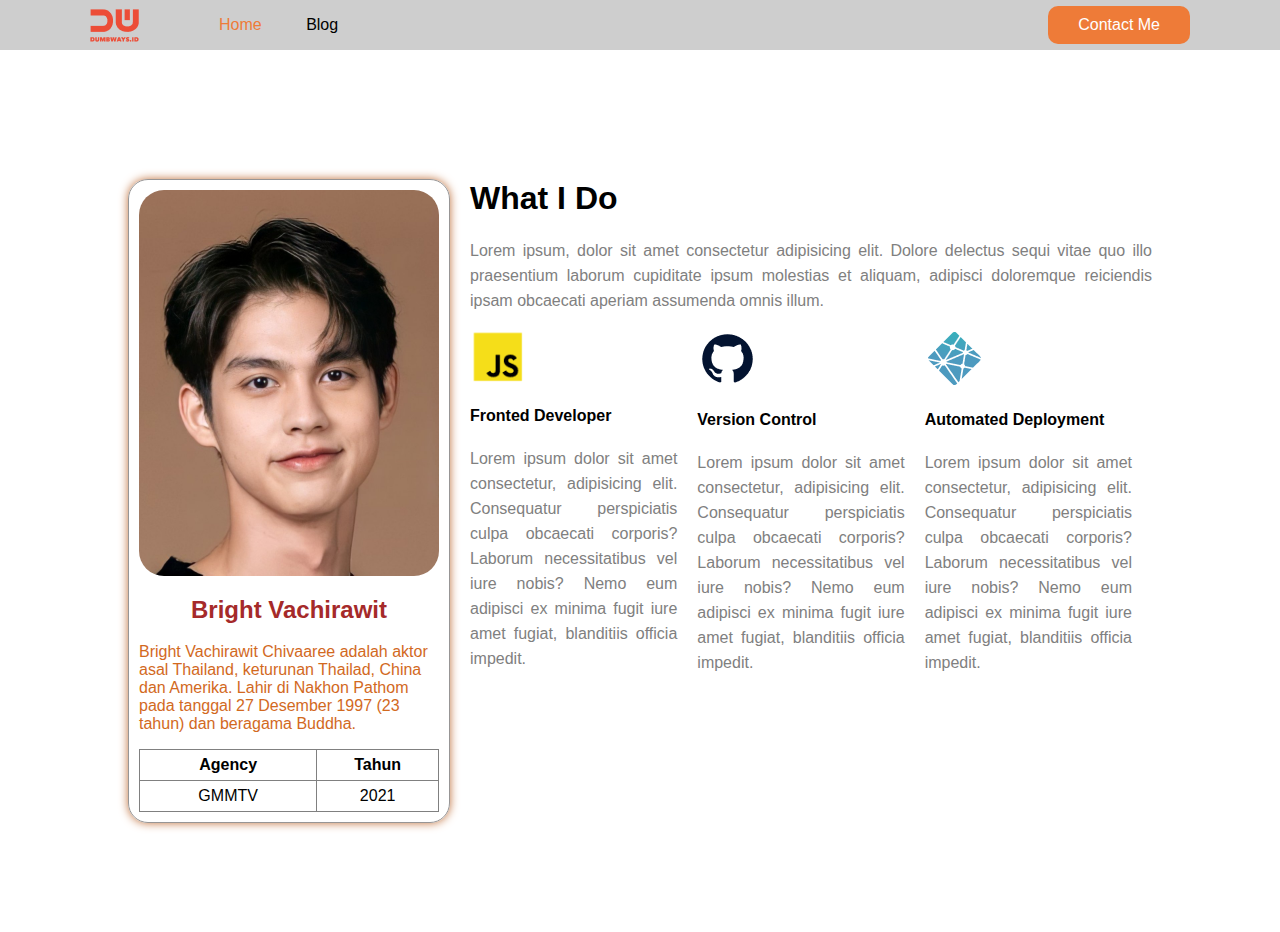
<file: index.html>
<html>
    <head>
        <title>Creating Navbar dan Layouting</title>
        <link rel="stylesheet" href="style-git.css" />
    </head>
   <body>

        <nav>
            <div class="left-side">
                 <img src="./dumbways.png" />
                <ul>
                     <li>
                         <a href="./index.html"class="list-active">Home</a>
                    </li>
                     <li>
                         <a href="./blog.html">Blog</a>
                     </li>
                </ul>
            </div>
             <div class="right-side">
                 <a href="./contact.html">Contact Me</a>
             </div>
         </nav>
         <!-- End Navbar -->

         <!-- Card Personal 93hv -->
         <div class="container-card">

         <!-- Container Card & Right Content -->

         <div class="container-card-and-content">
             <div class="card-personal">

             <div style="
             border: 1px solid rgb(151, 149, 149); 
             width: 300px;
             border-radius: 20px; 
             padding: 10px; 
             margin: 20px 0 0 0;
             box-shadow: 0px 0px 10px rgb(192, 113, 60);"> 
       
         <img src="foto/bb.jpg" alt="" style="width: 100%; border-radius: 25px" />

         <h2 style="text-align: center; color: brown;">Bright Vachirawit</h2>

         <p style="text-align: left; font-weight: 100; color: chocolate;">
            Bright Vachirawit Chivaaree adalah aktor asal Thailand, keturunan Thailad, China dan Amerika. Lahir di Nakhon Pathom pada tanggal 27 Desember 1997 (23 tahun) dan beragama Buddha.
         </p>
         
         <table border="1" style="border-collapse: collapse; width: 100%;">
             <tr>
                 <th style="padding: 6px;">Agency</th>
                 <th>Tahun</th>
             </tr>
             <tr>
                 <td style="text-align: center; padding: 6px;">GMMTV</td>
                 <td style="text-align: center;">2021</td>
             </tr>
         </table>
      </div>
    </div>

         <!-- Card -->
        
         <!-- Right Content -->
         <div class="right-content">
         <h1>What I Do</h1>
         <p>
            Lorem ipsum, dolor sit amet consectetur adipisicing elit. Dolore delectus sequi vitae quo illo praesentium laborum cupiditate ipsum molestias et aliquam, adipisci doloremque reiciendis ipsam obcaecati aperiam assumenda omnis illum.
         </p>
                 
         <!-- Card End Personal -->
         <div class="container-ability">
             <div>
                 <img src="foto/js.png" alt="">
                 <h4>Fronted Developer</h4>
                 <p>Lorem ipsum dolor sit amet consectetur, adipisicing elit. Consequatur perspiciatis culpa obcaecati corporis? Laborum necessitatibus vel iure nobis? Nemo eum adipisci ex minima fugit iure amet fugiat, blanditiis officia impedit.</p>
             </div>
             <div>
                 <img src="foto/git.png" alt="">
                 <h4>Version Control</h4>
                 <p>Lorem ipsum dolor sit amet consectetur, adipisicing elit. Consequatur perspiciatis culpa obcaecati corporis? Laborum necessitatibus vel iure nobis? Nemo eum adipisci ex minima fugit iure amet fugiat, blanditiis officia impedit.</p>
             </div>
             <div>
                 <img src="foto/deploy.png" alt="">
                 <h4>Automated Deployment</h4>
                 <p>Lorem ipsum dolor sit amet consectetur, adipisicing elit. Consequatur perspiciatis culpa obcaecati corporis? Laborum necessitatibus vel iure nobis? Nemo eum adipisci ex minima fugit iure amet fugiat, blanditiis officia impedit.</p>
             </div>
             </div>
             </div>
             </div>

         </div>

   </body>
</html>
</file>
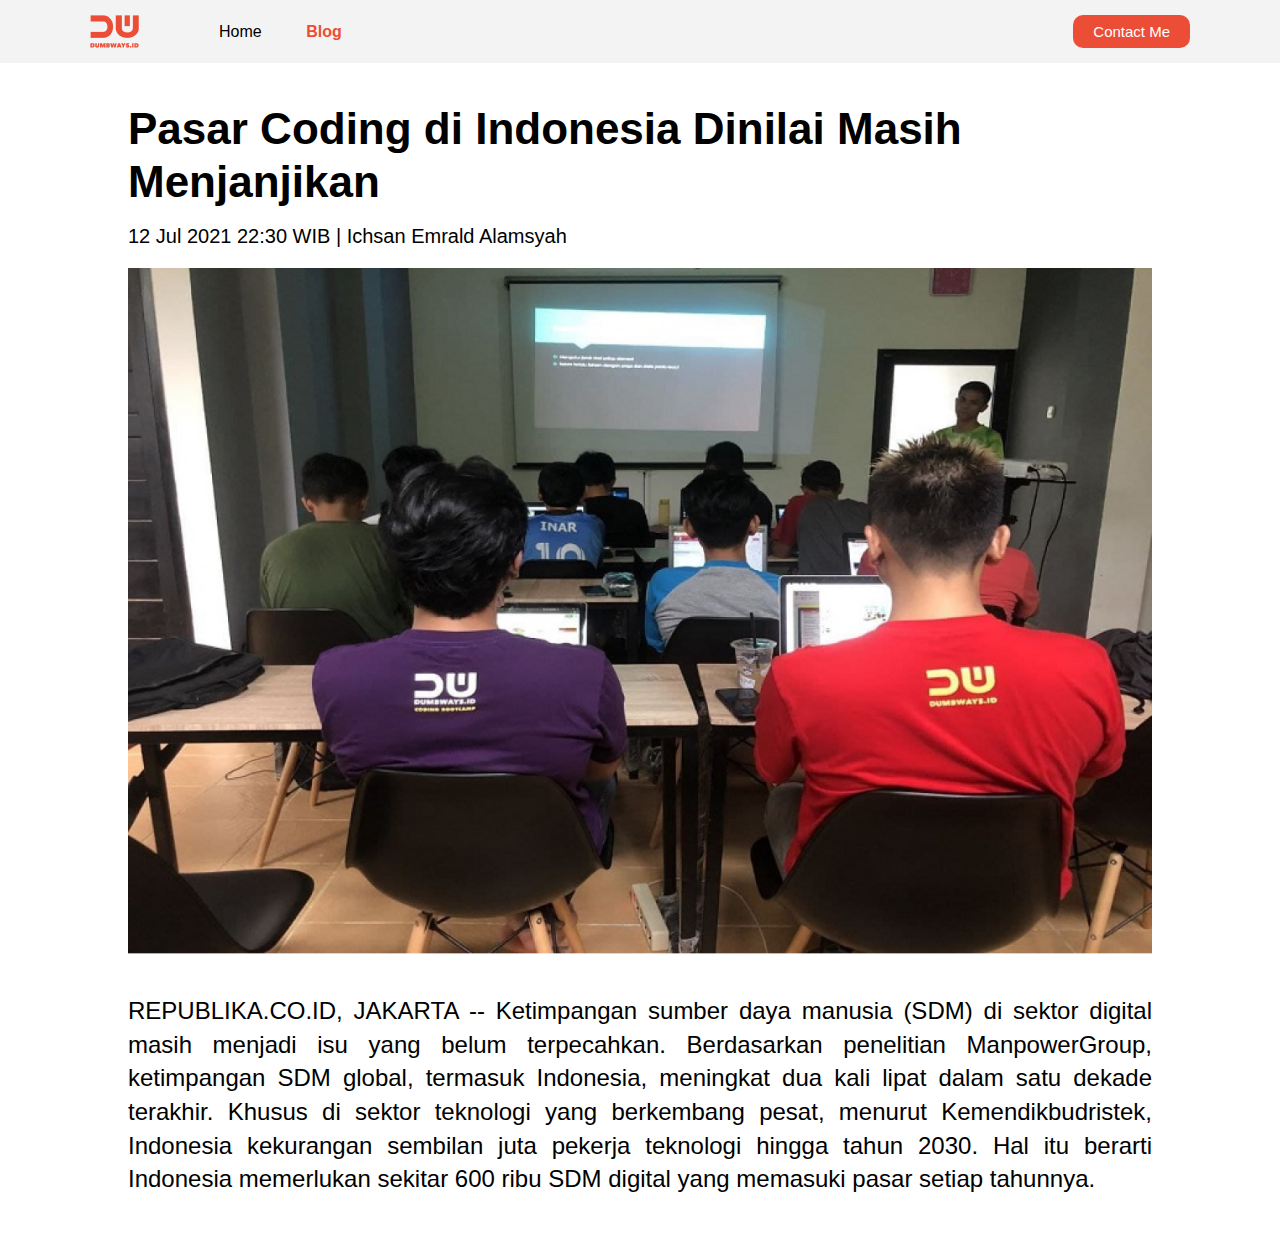
<file: blog-detail.html>
<html>
  <head>
    <title>Creating Blog Page - detail</title>
    <link rel="stylesheet" href="style.css" />
  </head>
  <body>
    <!-- NavBar -->
    <nav>
      <div class="left-side">
        <a href="index.html">
          <img src="assets/logo.png" alt="logo" />
        </a>
        <ul>
          <li>
            <a href="index.html">Home</a>
          </li>
          <li>
            <a href="blog.html" class="list-active">Blog</a>
          </li>
        </ul>
      </div>
      <div class="right-side">
        <a href="contact.html"> Contact Me </a>
      </div>
    </nav>

    <!-- Blog -->
    <div class="blog-detail">
      <div class="blog-detail-container">
        <h1>Pasar Coding di Indonesia Dinilai Masih Menjanjikan</h1>
        <div class="author">12 Jul 2021 22:30 WIB | Ichsan Emrald Alamsyah</div>
        <img src="assets/blog-img-detail.png" alt="detail" />
        <p>
          REPUBLIKA.CO.ID, JAKARTA -- Ketimpangan sumber daya manusia (SDM) di
          sektor digital masih menjadi isu yang belum terpecahkan. Berdasarkan
          penelitian ManpowerGroup, ketimpangan SDM global, termasuk Indonesia,
          meningkat dua kali lipat dalam satu dekade terakhir. Khusus di sektor
          teknologi yang berkembang pesat, menurut Kemendikbudristek, Indonesia
          kekurangan sembilan juta pekerja teknologi hingga tahun 2030. Hal itu
          berarti Indonesia memerlukan sekitar 600 ribu SDM digital yang
          memasuki pasar setiap tahunnya.
        </p>
      </div>
    </div>
  </body>
</html>
</file>
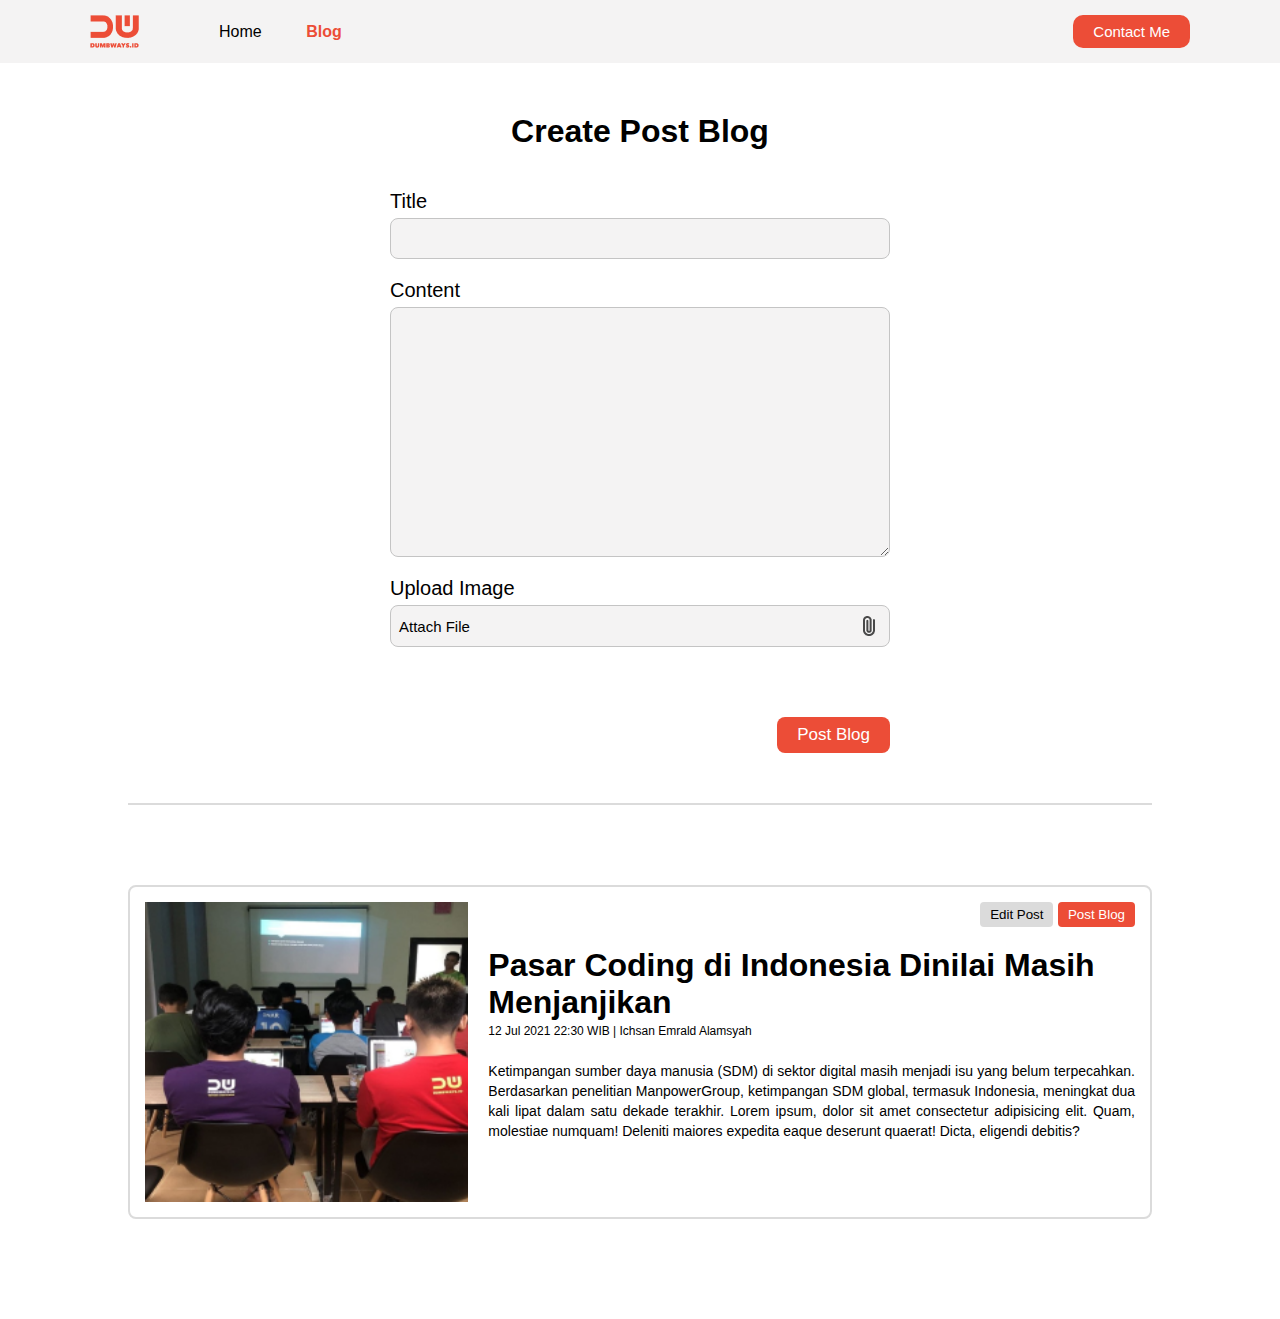
<file: blog.html>
<html>
  <head>
    <title>Creating Blog Page</title>
    <link rel="stylesheet" href="style.css" />
  </head>
  <body>
    <!-- NavBar -->
    <nav>
      <div class="left-side">
        <a href="index.html">
          <img src="assets/logo.png" alt="logo" />
        </a>
        <ul>
          <li>
            <a href="index.html">Home</a>
          </li>
          <li>
            <a href="blog.html" class="list-active">Blog</a>
          </li>
        </ul>
      </div>
      <div class="right-side">
        <a href="contact.html"> Contact Me </a>
      </div>
    </nav>

    <!-- Blog -->
    <!-- Form -->
    <div class="blog">
      <div class="blog-form">
        <div class="form-container">
          <form onsubmit="addBlog(event)">
            <h1>Create Post Blog</h1>
            <div>
              <label for="input-blog-title">Title</label>
              <input id="input-blog-title" />
            </div>
            <div>
              <label for="input-blog-content">Content</label>
              <textarea id="input-blog-content"></textarea>
            </div>
            <div>
              <label>Upload Image</label>
              <div class="input-blog-image-group">
                <label for="input-blog-image">
                  <p>Attach File</p>
                  <img src="assets/file.png" alt="file" />
                </label>
                <input type="file" id="input-blog-image" hidden />
              </div>
            </div>
            <div class="button-group">
              <button>Post Blog</button>
            </div>
          </form>
        </div>
      </div>
      <hr class="line" />
      <div id="contents" class="blog-list">
        <!-- dynamic content would be here -->
        <div class="blog-list-item">
          <div class="blog-image">
            <img src="assets/blog-img.png" alt="" />
          </div>
          <div class="blog-content">
            <div class="btn-group">
              <button class="btn-edit">Edit Post</button>
              <button class="btn-post">Post Blog</button>
            </div>
            <h1>
              <a href="blog-detail.html" target="_blank"
                >Pasar Coding di Indonesia Dinilai Masih Menjanjikan</a
              >
            </h1>
            <div class="detail-blog-content">
              12 Jul 2021 22:30 WIB | Ichsan Emrald Alamsyah
            </div>
            <p>
              Ketimpangan sumber daya manusia (SDM) di sektor digital masih
              menjadi isu yang belum terpecahkan. Berdasarkan penelitian
              ManpowerGroup, ketimpangan SDM global, termasuk Indonesia,
              meningkat dua kali lipat dalam satu dekade terakhir. Lorem ipsum,
              dolor sit amet consectetur adipisicing elit. Quam, molestiae
              numquam! Deleniti maiores expedita eaque deserunt quaerat! Dicta,
              eligendi debitis?
            </p>
          </div>
        </div>
      </div>
    </div>
    <script src="blog.js"></script>
  </body>
</html>
</file>
<file: style-git.css>
* {
    font-family: Arial, Helvetica, sans-serif;
}

body {
    margin: 0;
}

/* Navbar */

nav { 
    background-color: #cecece;
    display: flex;
}

nav .left-side {
    flex: 50%;
    display: flex;
    align-items: center;
}

nav .left-side {
    padding-left: 90px;
}

nav .left-side ul {
    display: inline;
}


nav .left-side ul li {
    display: inline;
    margin-left: 40px;
}

nav .left-side a {
    text-decoration: none;
    color: black;
}

nav .left-side .list-active {
    color: rgb(238, 123, 56);
}

nav .right-side {
    flex: 50%;
    display: flex;
    align-items: center;
    justify-content: flex-end;
    padding-right: 90px;
}

nav .right-side a {
    text-decoration: none;
    background-color: rgb(238, 123, 56);
    color: white;
    padding: 10px 30px;
    border-radius: 10px;
}

/* Card Personal */
/* Maksimal VH 100 */
.container-card {
    height: 98vh;
    display: flex;
    align-items: center;
    justify-content: center;
}

.container-card-and-content {
    display: flex;
    width: 80%;
}

.card-personal {
    flex: 10%;
}

.right-content {
    flex: 60%;
    padding-left: 20px;
}

.right-content p {
    color: gray;
    line-height: 25px;
    text-align: justify;
}

.container-ability {
    display: flex;
}

.container-ability div {
    padding-right: 20px;
}
</file>
<file: style.css>
* {
  margin: 0;
  padding: 0;
  box-sizing: border-box;
  font-family: Arial, Helvetica, sans-serif;
}

/* Navbar */
nav {
  display: flex;
  background: #f4f3f3;
  height: 7vh;
}

nav div {
  display: flex;
  align-items: center;
  flex: 50%;
}

nav div.left-side {
  padding-left: 90px;
}

nav div.right-side {
  padding-right: 90px;
  display: flex;
  justify-content: flex-end;
}

nav ul {
  list-style-type: none;
  margin-left: 40px;
}

nav ul li {
  display: inline;
  margin-left: 40px;
}

nav ul li a {
  color: #000000;
  text-decoration: none;
}

nav ul li a.list-active {
  color: #ec4d37;
  font-weight: 700;
}

nav .right-side a {
  font-size: 15px;
  padding: 8px 20px;
  background-color: #ec4d37;
  border: none;
  border-radius: 10px;
  color: #fff;
  text-decoration: none;
}

/* Blog Form */
.blog-form {
  padding: 50px 0;
  display: flex;
  justify-content: center;
}

.blog-form .form-container {
  width: 500px;
}

.blog-form .form-container h1 {
  text-align: center;
  margin-bottom: 40px;
}

.blog-form form label {
  font-size: 20px;
  font-weight: 400;
}

.blog-form form input,
textarea,
select {
  width: 100%;
  font-size: 20px;
  font-weight: 400;
  padding: 8px;
  margin-top: 5px;
  margin-bottom: 20px;
  background: #f4f3f3;
  border: 1px solid #c4c4c4;
  border-radius: 8px;
}

.blog-form form textarea {
  height: 250px;
}

.blog-form form .input-blog-image-group {
  width: 100%;
  font-size: 20px;
  font-weight: 400;
  padding: 8px;
  margin-top: 5px;
  margin-bottom: 20px;
  background: #f4f3f3;
  border: 1px solid #c4c4c4;
  border-radius: 8px;
  cursor: pointer;
}

.blog-form form .input-blog-image-group label p {
  font-size: 15px;
}

.blog-form form .input-blog-image-group label {
  cursor: pointer;
  display: flex;
  align-items: center;
  justify-content: space-between;
}

.blog-form form .button-group {
  text-align: right;
}

.blog-form form button {
  margin-top: 50px;
  padding: 8px 20px;
  font-size: 17px;
  background: #ec4d37;
  border-radius: 8px;
  border: none;
  color: #fff;
  cursor: pointer;
}

.blog hr {
  border: 1px solid #dbdbdb;
  width: 80%;
  margin-right: auto;
  margin-left: auto;
}

/* Blog list */
.blog .blog-list {
  margin-top: 80px;
  margin-bottom: 80px;
  display: flex;
  align-items: center;
  flex-direction: column;
}

.blog .blog-list .blog-list-item {
  width: 80%;
  padding: 15px;
  margin-bottom: 20px;
  border: 2px solid #dbdbdb;
  border-radius: 8px;
  display: flex;
}

.blog .blog-list .blog-list-item .blog-image {
  flex: 1;
}

.blog .blog-list .blog-list-item .blog-image img {
  width: 100%;
  height: 300px;
  object-fit: cover;
}

.blog .blog-list .blog-list-item .blog-content {
  padding-left: 20px;
  flex: 2;
}

.blog .blog-list .btn-group {
  text-align: right;
  margin-bottom: 20px;
}

.blog .blog-list .btn-group .btn-edit {
  padding: 5px 10px;
  border: 0;
  border-radius: 4px;
  background: #dbdbdb;
}

.blog .blog-list .btn-group .btn-post {
  padding: 5px 10px;
  border: 0;
  border-radius: 4px;
  background: #ec4d37;
  color: #fff;
}

.blog .blog-list h1 a {
  text-decoration: none;
  color: #000000;
}

.blog .blog-list .detail-blog-content {
  font-weight: 300;
  font-size: 12px;
  line-height: 20px;
}

.blog .blog-list .blog-list-item p {
  margin-top: 20px;
  font-weight: normal;
  font-size: 14px;
  line-height: 20px;
  text-align: justify;
}

/* Blog Detail */
.blog-detail {
  display: flex;
  justify-content: center;
}

.blog-detail-container {
  width: 80%;
  margin: 40px 0;
}

.blog-detail-container img {
  width: 100%;
}

.blog-detail-container h1 {
  font-style: normal;
  font-weight: 800;
  font-size: 44px;
  line-height: 120%;
  margin-bottom: 15px;
}

.blog-detail-container .author {
  font-weight: 100;
  font-size: 20px;
  line-height: 120%;
  margin-bottom: 20px;
}

.blog-detail-container p {
  margin-top: 40px;
  font-style: normal;
  font-weight: normal;
  font-size: 24px;
  line-height: 140%;
  text-align: justify;
}
</file>
